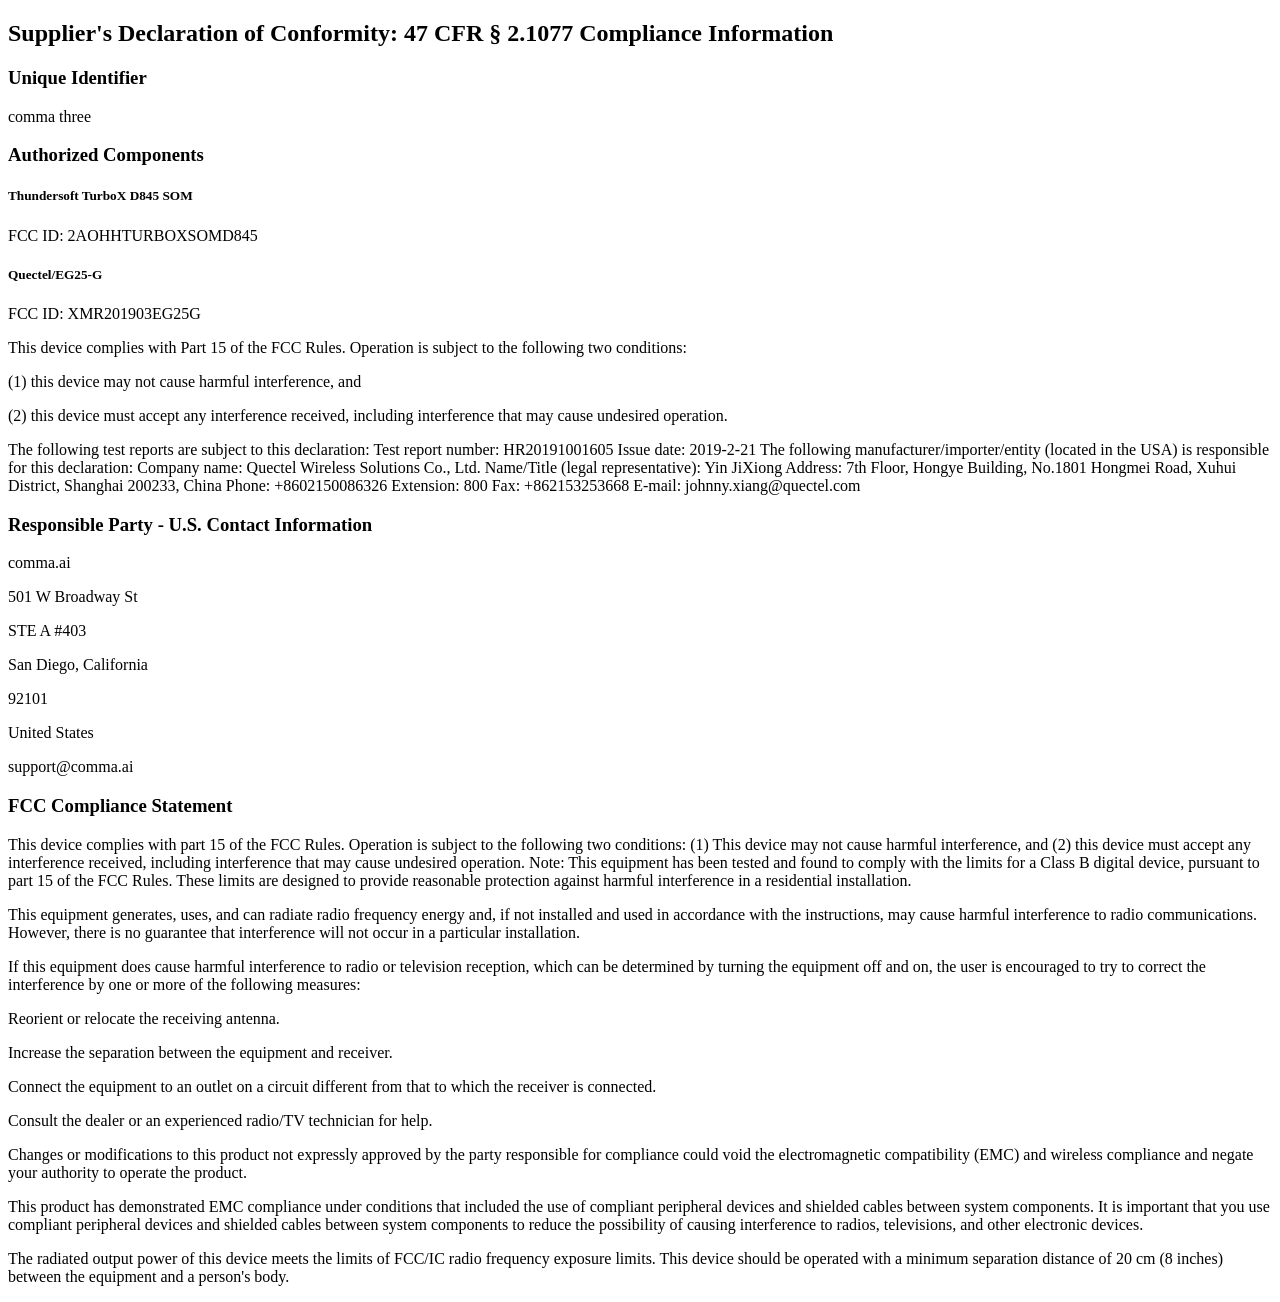
<file: selfdrive/assets/offroad/fcc.html>
<!DOCTYPE html>
<body>
  <h2>Supplier's Declaration of Conformity: 47 CFR § 2.1077 Compliance Information</h2>

  <h3>Unique Identifier</h3>
  <p>comma three</p>

  <h3>Authorized Components</h3>

  <h5>Thundersoft TurboX D845 SOM</h5>
  <p>FCC ID: 2AOHHTURBOXSOMD845</p>

  <h5>Quectel/EG25-G</h5>
  <p>FCC ID: XMR201903EG25G</p>
  <p>
  This device complies with Part 15 of the FCC Rules.
  Operation is subject to the following two conditions:

  <p>(1) this device may not cause harmful interference, and
  <p>(2) this device must accept any interference received, including interference that may cause undesired operation.</p>

  The following test reports are subject to this declaration:
  Test report number: HR20191001605
  Issue date: 2019-2-21

  The following manufacturer/importer/entity (located in the USA) is responsible for this declaration:
  Company name: Quectel Wireless Solutions Co., Ltd.
  Name/Title (legal representative): Yin JiXiong
  Address: 7th Floor, Hongye Building, No.1801 Hongmei Road, Xuhui District, Shanghai 200233, China
  Phone: +8602150086326 Extension: 800
  Fax: +862153253668
  E-mail: johnny.xiang@quectel.com
  </p>

  <h3>Responsible Party - U.S. Contact Information</h3>
  <p>comma.ai</p>
  <p>501 W Broadway St</p>
  <p>STE A #403</p>
  <p>San Diego, California</p>
  <p>92101</p>
  <p>United States</p>
  <p>support@comma.ai</p>

  <h3>FCC Compliance Statement</h3>
  <p> This device complies with part 15 of the FCC Rules. Operation is subject to the following two conditions: (1) This device may not cause harmful interference, and (2) this device must accept any interference received, including interference that may cause undesired operation. Note: This equipment has been tested and found to comply with the limits for a Class B digital device, pursuant to part 15 of the FCC Rules. These limits are designed to provide reasonable protection against harmful interference in a residential installation.</p>
  <p>This equipment generates, uses, and can radiate radio frequency energy and, if not installed and used in accordance with the instructions, may cause harmful interference to radio communications. However, there is no guarantee that interference will not occur in a particular installation.</p>
  <p>If this equipment does cause harmful interference to radio or television reception, which can be determined by turning the equipment off and on, the user is encouraged to try to correct the interference by one or more of the following measures:</p>
  <p>Reorient or relocate the receiving antenna.</p>
  <p>Increase the separation between the equipment and receiver.</p>
  <p>Connect the equipment to an outlet on a circuit different from that to which the receiver is connected.</p>
  <p>Consult the dealer or an experienced radio/TV technician for help.</p>
  <p>Changes or modifications to this product not expressly approved by the party responsible for compliance could void the electromagnetic compatibility (EMC) and wireless compliance and negate your authority to operate the product.</p>
  <p>This product has demonstrated EMC compliance under conditions that included the use of compliant peripheral devices and shielded cables between system components. It is important that you use compliant peripheral devices and shielded cables between system components to reduce the possibility of causing interference to radios, televisions, and other electronic devices.</p>
  <p>The radiated output power of this device meets the limits of FCC/IC radio frequency exposure limits. This device should be operated with a minimum separation distance of 20 cm (8 inches) between the equipment and a person's body.</p>
</body>
</html>
</file>
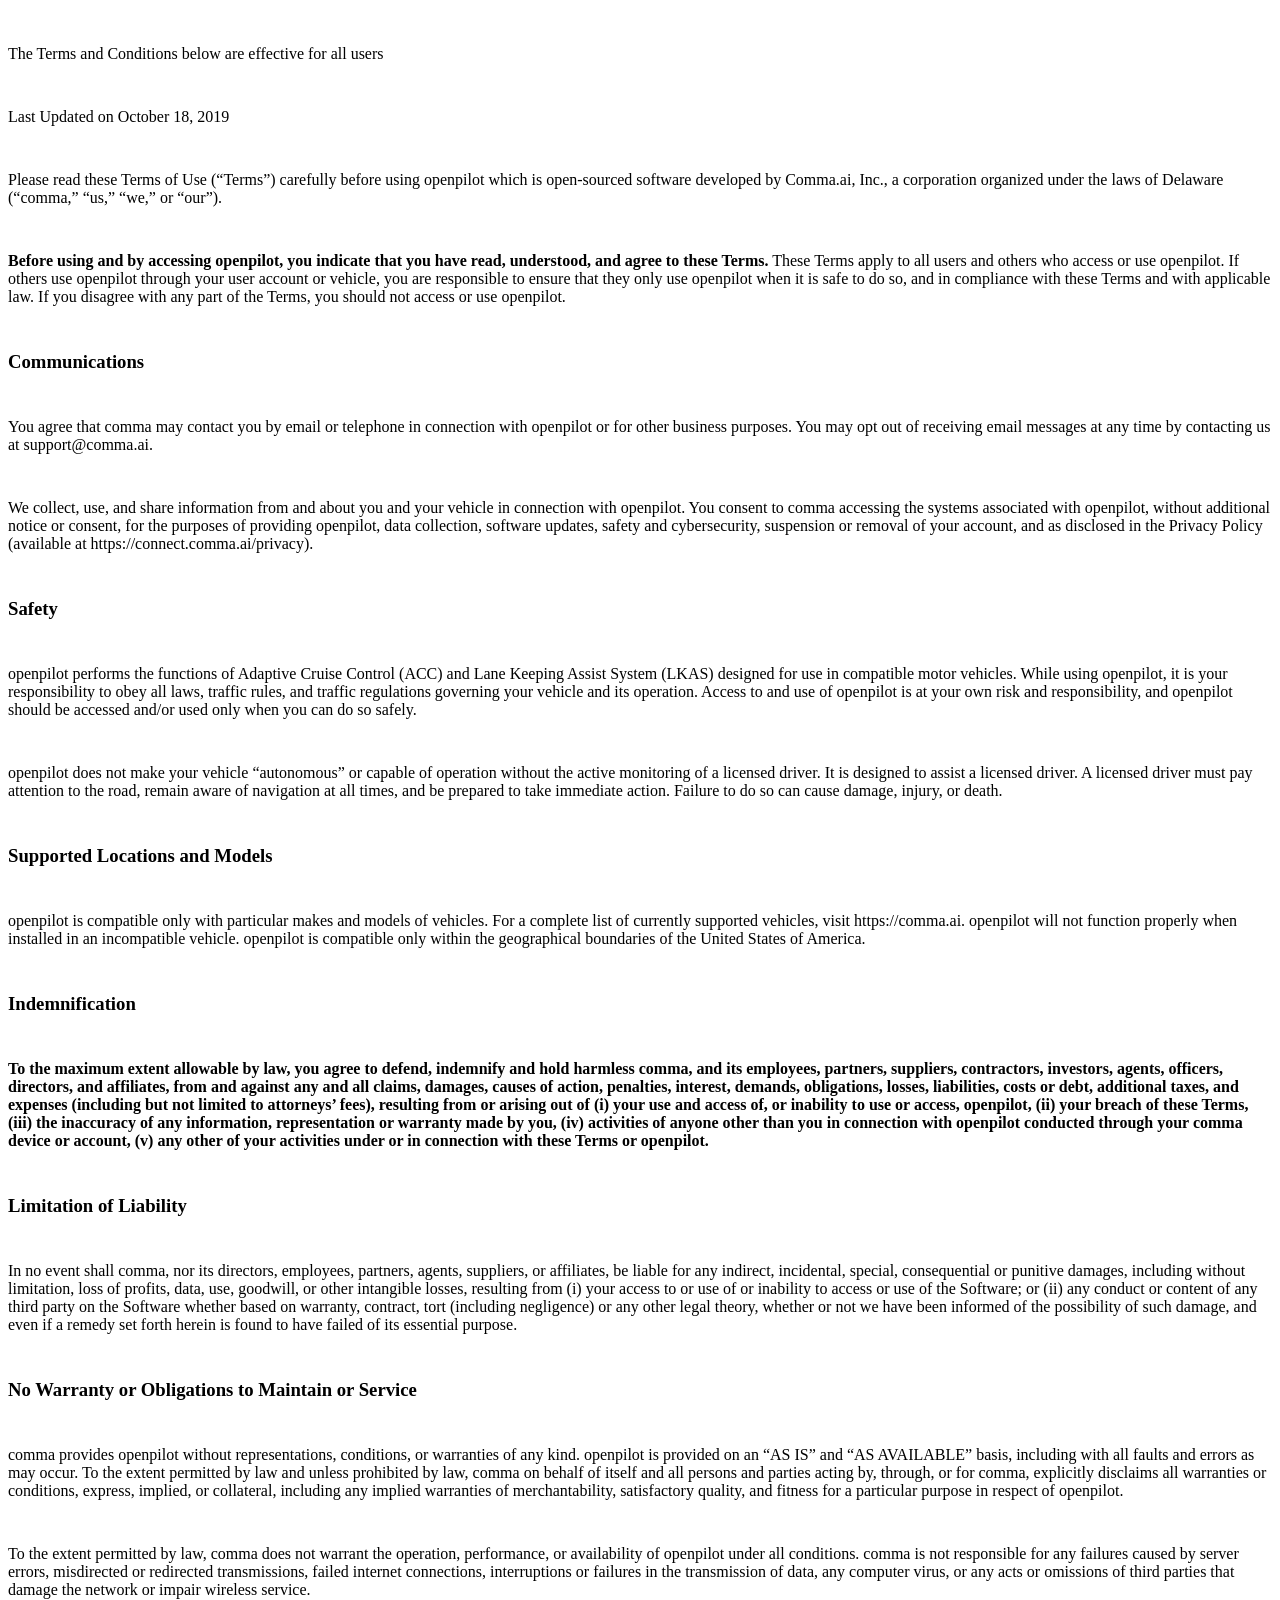
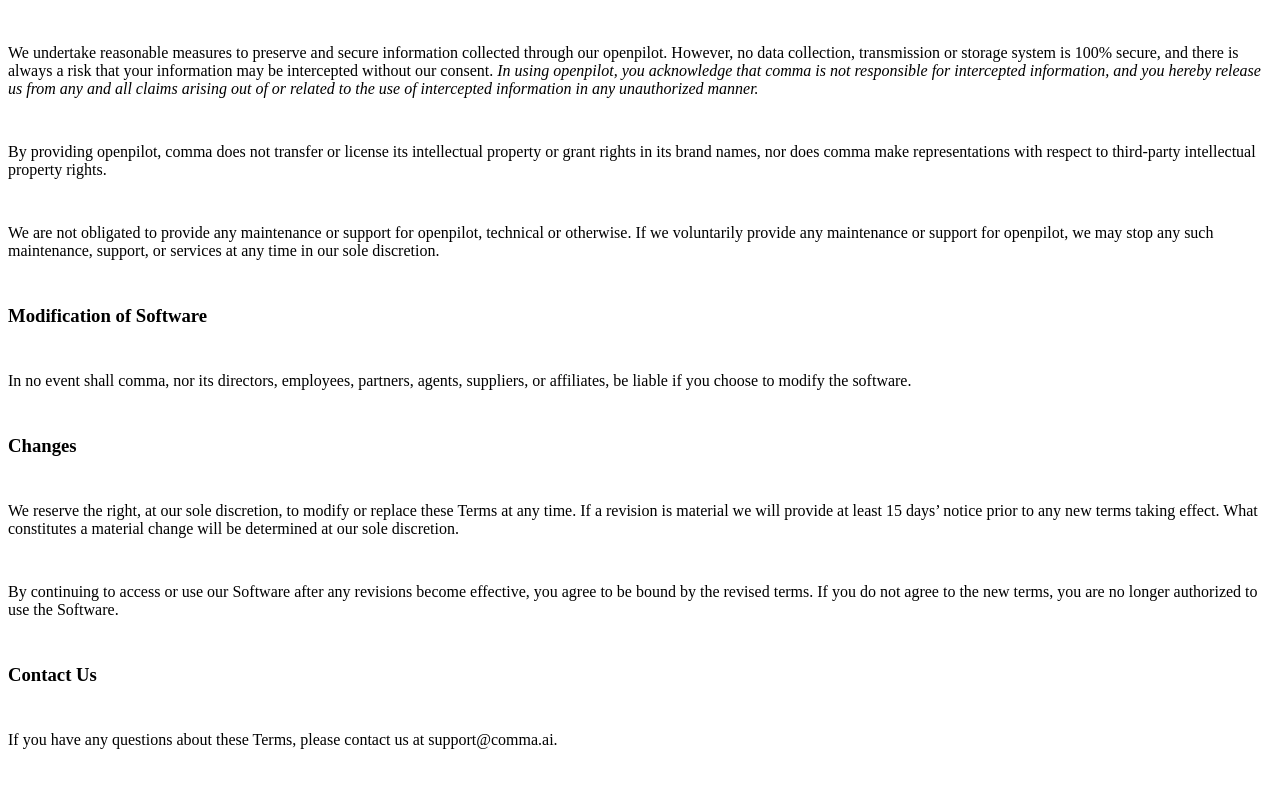
<file: selfdrive/assets/offroad/tc.html>
<!DOCTYPE html>

<head>
  <meta charset="utf-8" />
  <title>openpilot Terms of Service</title>
  <style type="text/css">
    p {
      margin: 45px 0;
    }
  </style>
</head>

<body>
  <p>The Terms and Conditions below are effective for all users</p>
  <p>Last Updated on October 18, 2019</p>
  <p>Please read these Terms of Use (“Terms”) carefully before using openpilot which is open-sourced software developed by Comma.ai, Inc., a corporation organized under the laws of Delaware (“comma,” “us,” “we,” or “our”).</p>
  <p><strong>Before using and by accessing openpilot, you indicate that you have read, understood, and agree to these Terms.</strong> These Terms apply to all users and others who access or use openpilot. If others use openpilot through your user account or vehicle, you are responsible to ensure that they only use openpilot when it is safe to do so, and in compliance with these Terms and with applicable law. If you disagree with any part of the Terms, you should not access or use openpilot.</p>
  <h3 id="communications">Communications</h3>
  <p>You agree that comma may contact you by email or telephone in connection with openpilot or for other business purposes. You may opt out of receiving email messages at any time by contacting us at support@comma.ai.</p>
  <p>We collect, use, and share information from and about you and your vehicle in connection with openpilot. You consent to comma accessing the systems associated with openpilot, without additional notice or consent, for the purposes of providing openpilot, data collection, software updates, safety and cybersecurity, suspension or removal of your account, and as disclosed in the Privacy Policy (available at https://connect.comma.ai/privacy).</p>
  <h3 id="safety">Safety</h3>
  <p>openpilot performs the functions of Adaptive Cruise Control (ACC) and Lane Keeping Assist System (LKAS) designed for use in compatible motor vehicles. While using openpilot, it is your responsibility to obey all laws, traffic rules, and traffic regulations governing your vehicle and its operation. Access to and use of openpilot is at your own risk and responsibility, and openpilot should be accessed and/or used only when you can do so safely.</p>
  <p>openpilot does not make your vehicle “autonomous” or capable of operation without the active monitoring of a licensed driver. It is designed to assist a licensed driver. A licensed driver must pay attention to the road, remain aware of navigation at all times, and be prepared to take immediate action. Failure to do so can cause damage, injury, or death.</p>
  <h3 id="supported-locations-and-models">Supported Locations and Models</h3>
  <p>openpilot is compatible only with particular makes and models of vehicles. For a complete list of currently supported vehicles, visit https://comma.ai. openpilot will not function properly when installed in an incompatible vehicle. openpilot is compatible only within the geographical boundaries of the United States of America.</p>
  <h3 id="indemnification">Indemnification</h3>
  <p><strong>To the maximum extent allowable by law, you agree to defend, indemnify and hold harmless comma, and its employees, partners, suppliers, contractors, investors, agents, officers, directors, and affiliates, from and against any and all claims, damages, causes of action, penalties, interest, demands, obligations, losses, liabilities, costs or debt, additional taxes, and expenses (including but not limited to attorneys’ fees), resulting from or arising out of (i) your use and access of, or inability to use or access, openpilot, (ii) your breach of these Terms, (iii) the inaccuracy of any information, representation or warranty made by you, (iv) activities of anyone other than you in connection with openpilot conducted through your comma device or account, (v) any other of your activities under or in connection with these Terms or openpilot.</strong></p>
  <h3 id="limitation-of-liability">Limitation of Liability</h3>
  <p>In no event shall comma, nor its directors, employees, partners, agents, suppliers, or affiliates, be liable for any indirect, incidental, special, consequential or punitive damages, including without limitation, loss of profits, data, use, goodwill, or other intangible losses, resulting from (i) your access to or use of or inability to access or use of the Software; or (ii) any conduct or content of any third party on the Software whether based on warranty, contract, tort (including negligence) or any other legal theory, whether or not we have been informed of the possibility of such damage, and even if a remedy set forth herein is found to have failed of its essential purpose.</p>
  <h3 id="no-warranty-or-obligations-to-maintain-or-service">No Warranty or Obligations to Maintain or Service</h3>
  <p>comma provides openpilot without representations, conditions, or warranties of any kind. openpilot is provided on an “AS IS” and “AS AVAILABLE” basis, including with all faults and errors as may occur. To the extent permitted by law and unless prohibited by law, comma on behalf of itself and all persons and parties acting by, through, or for comma, explicitly disclaims all warranties or conditions, express, implied, or collateral, including any implied warranties of merchantability, satisfactory quality, and fitness for a particular purpose in respect of openpilot.</p>
  <p>To the extent permitted by law, comma does not warrant the operation, performance, or availability of openpilot under all conditions. comma is not responsible for any failures caused by server errors, misdirected or redirected transmissions, failed internet connections, interruptions or failures in the transmission of data, any computer virus, or any acts or omissions of third parties that damage the network or impair wireless service.</p>
  <p>We undertake reasonable measures to preserve and secure information collected through our openpilot. However, no data collection, transmission or storage system is 100% secure, and there is always a risk that your information may be intercepted without our consent. <em>In using openpilot, you acknowledge that comma is not responsible for intercepted information, and you hereby release us from any and all claims arising out of or related to the use of intercepted information in any unauthorized manner.</em></p>
  <p>By providing openpilot, comma does not transfer or license its intellectual property or grant rights in its brand names, nor does comma make representations with respect to third-party intellectual property rights.</p>
  <p>We are not obligated to provide any maintenance or support for openpilot, technical or otherwise. If we voluntarily provide any maintenance or support for openpilot, we may stop any such maintenance, support, or services at any time in our sole discretion.</p>
  <h3 id="modification-of-software">Modification of Software</h3>
  <p>In no event shall comma, nor its directors, employees, partners, agents, suppliers, or affiliates, be liable if you choose to modify the software.</p>
  <h3 id="changes">Changes</h3>
  <p>We reserve the right, at our sole discretion, to modify or replace these Terms at any time. If a revision is material we will provide at least 15 days’ notice prior to any new terms taking effect. What constitutes a material change will be determined at our sole discretion.</p>
  <p>By continuing to access or use our Software after any revisions become effective, you agree to be bound by the revised terms. If you do not agree to the new terms, you are no longer authorized to use the Software.</p>
  <h3 id="contact-us">Contact Us</h3>
  <p>If you have any questions about these Terms, please contact us at support@comma.ai.</p>
</body>
</html>
</file>
